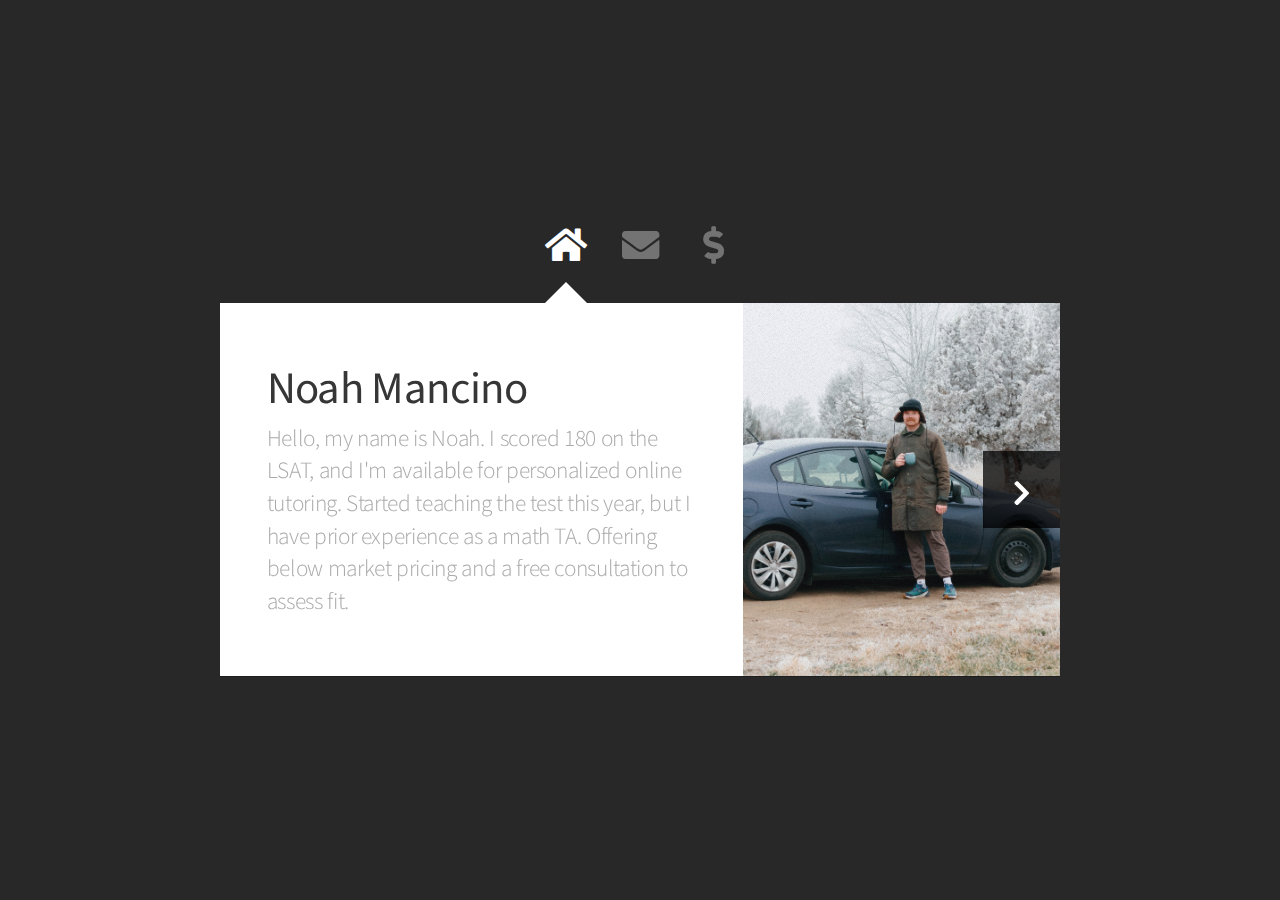
<file: index.html>
<!DOCTYPE HTML>
<html>
	<head>
		<title>Noah's LSAT tutoring</title>
		<meta charset="utf-8" />
		<meta name="viewport" content="width=device-width, initial-scale=1, user-scalable=no" />
		<link rel="stylesheet" href="assets/css/main.css" />
		<noscript><link rel="stylesheet" href="assets/css/noscript.css" /></noscript>
	</head>
	<body class="is-preload">

		<!-- Wrapper-->
			<div id="wrapper">

				<!-- Nav -->
					<nav id="nav">
						<a href="#" class="icon solid fa-home"><span>Home</span></a>
						<a href="#work" class="icon solid fa-envelope"><span>Contact</span></a>
						<a href="#pricing" class="icon solid fa-dollar-sign"><span>Pricing</span></a>
					</nav>

				<!-- Main -->
					<div id="main">

						<!-- Me -->
							<article id="home" class="panel intro">
								<header>
									<h1>Noah Mancino</h1>
									<p>Hello, my name is Noah. I scored 180 on the LSAT, and I'm available for personalized online tutoring. Started teaching the test this year, but I have prior experience as a math TA. Offering below market pricing and a free consultation to assess fit.</p>
								</header>
								<a href="#work" class="jumplink pic">
									<span class="arrow icon solid fa-chevron-right"><span>See my work</span></span>
									<img src="images/me.jpg" alt="" />
								</a>
							</article>

						<!-- Work -->
							<article id="work" class="panel">
								<div style="text-align: center;">
								<header>
									<h2>Contact Me</h2>
								</header>
								</div>
								<p>
									<div style="text-align: center;">noahdanielmancino@gmail.com • 541-279-1498</div>
								</p>
							</article>

						<!-- Contact -->
							<article id="pricing" class="panel">
								<div style="text-align: center;">
								<header>
									<h2>Pricing</h2>
								</header>
								</div>
								Current pricing is <strong> $40 </strong> per hour.  Compare with PowerScore ($175 per hour) ,7sage ($200 per hour), or Blueprint ($225 per hour).
							</article>

					</div>

			</div>

		<!-- Scripts -->
			<script src="assets/js/jquery.min.js"></script>
			<script src="assets/js/browser.min.js"></script>
			<script src="assets/js/breakpoints.min.js"></script>
			<script src="assets/js/util.js"></script>
			<script src="assets/js/main.js"></script>

	</body>
</html>
</file>
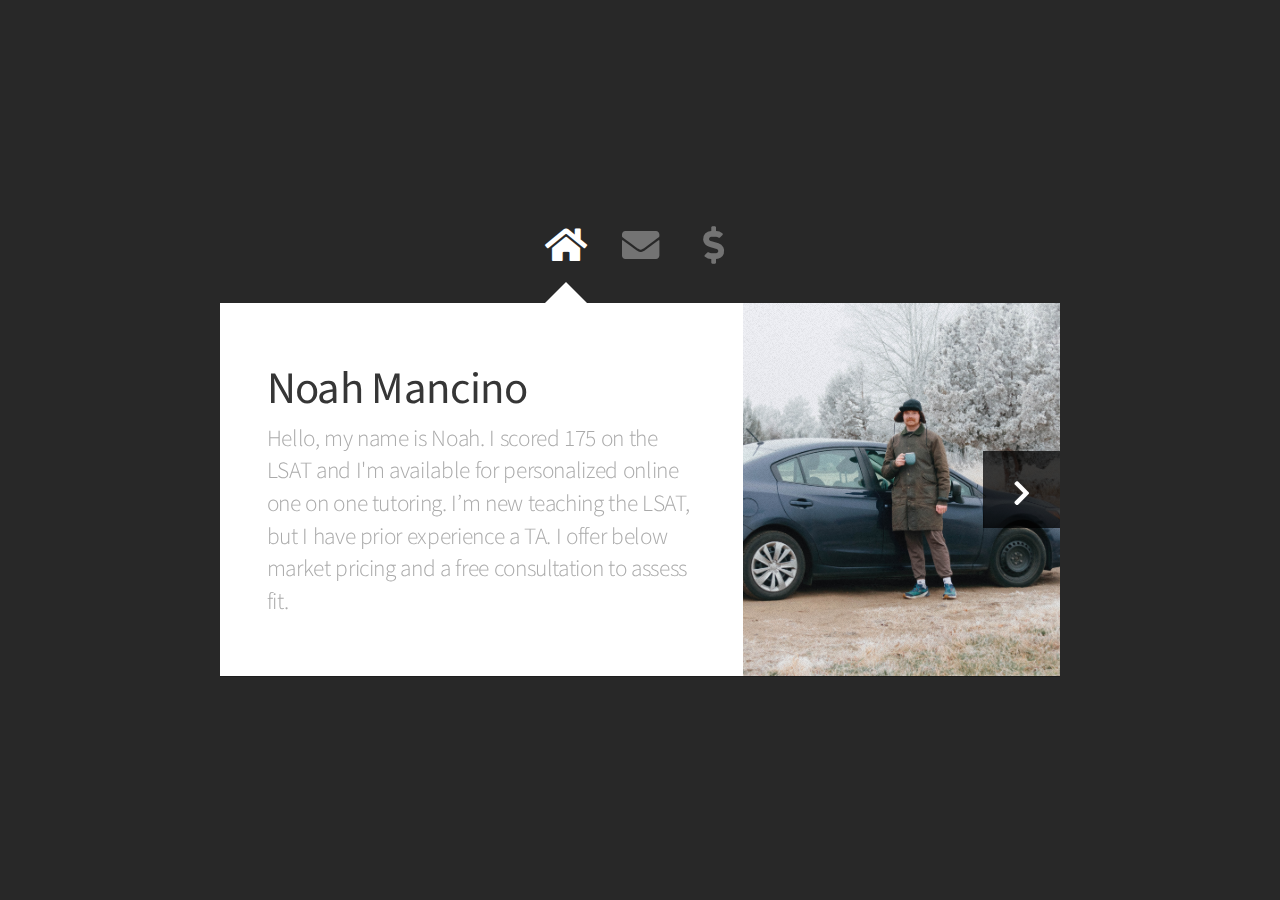
<file: tutor_website/index.html>
<!DOCTYPE HTML>
<html>
	<head>
		<title>noahlsattutor</title>
		<meta charset="utf-8" />
		<meta name="viewport" content="width=device-width, initial-scale=1, user-scalable=no" />
		<link rel="stylesheet" href="assets/css/main.css" />
		<noscript><link rel="stylesheet" href="assets/css/noscript.css" /></noscript>
	</head>
	<body class="is-preload">

		<!-- Wrapper-->
			<div id="wrapper">

				<!-- Nav -->
					<nav id="nav">
						<a href="#" class="icon solid fa-home"><span>Home</span></a>
						<a href="#work" class="icon solid fa-envelope"><span>Contact</span></a>
						<a href="#pricing" class="icon solid fa-dollar-sign"><span>Pricing</span></a>
					</nav>

				<!-- Main -->
					<div id="main">

						<!-- Me -->
							<article id="home" class="panel intro">
								<header>
									<h1>Noah Mancino</h1>
									<p>Hello, my name is Noah. I scored 175 on the LSAT and I'm available for personalized online one on one tutoring. I’m new teaching the LSAT, but I have prior experience a TA. I offer below market pricing and a free consultation to assess fit.</p>
								</header>
								<a href="#work" class="jumplink pic">
									<span class="arrow icon solid fa-chevron-right"><span>See my work</span></span>
									<img src="images/me.jpg" alt="" />
								</a>
							</article>

						<!-- Work -->
							<article id="work" class="panel">
								<div style="text-align: center;">
								<header>
									<h2>Contact Me</h2>
								</header>
								</div>
								<p>
									<div style="text-align: center;">noahdanielmancino@gmail.com • 541-279-1498</div>
								</p>
							</article>

						<!-- Contact -->
							<article id="pricing" class="panel">
								<div style="text-align: center;">
								<header>
									<h2>Pricing</h2>
								</header>
								</div>
								Current pricing is <strong> $35 </strong> per hour.  Compare with PowerScore ($175 per hour) ,7sage ($200 per hour), or Blueprint ($225 per hour).
							</article>

					</div>

			</div>

		<!-- Scripts -->
			<script src="assets/js/jquery.min.js"></script>
			<script src="assets/js/browser.min.js"></script>
			<script src="assets/js/breakpoints.min.js"></script>
			<script src="assets/js/util.js"></script>
			<script src="assets/js/main.js"></script>

	</body>
</html>
</file>
<file: assets/css/noscript.css>
/*
	Astral by HTML5 UP
	html5up.net | @ajlkn
	Free for personal and commercial use under the CCA 3.0 license (html5up.net/license)
*/

/* Wrapper */

	#wrapper {
		opacity: 1 !important;
	}

/* Nav */

	#nav a {
		opacity: 1.0;
	}

		#nav a:before, #nav a:after {
			display: none;
		}

		#nav a span {
			top: 0;
			opacity: 1.0;
		}

			#nav a span:after {
				display: none;
			}

/* Main */

	#main {
		background: none;
		box-shadow: none;
	}

		#main > .panel {
			background: #ffffff;
			margin-bottom: 2em;
		}

			#main > .panel:last-child {
				margin-bottom: 0;
			}
</file>
<file: tutor_website/assets/css/noscript.css>
/*
	Astral by HTML5 UP
	html5up.net | @ajlkn
	Free for personal and commercial use under the CCA 3.0 license (html5up.net/license)
*/

/* Wrapper */

	#wrapper {
		opacity: 1 !important;
	}

/* Nav */

	#nav a {
		opacity: 1.0;
	}

		#nav a:before, #nav a:after {
			display: none;
		}

		#nav a span {
			top: 0;
			opacity: 1.0;
		}

			#nav a span:after {
				display: none;
			}

/* Main */

	#main {
		background: none;
		box-shadow: none;
	}

		#main > .panel {
			background: #ffffff;
			margin-bottom: 2em;
		}

			#main > .panel:last-child {
				margin-bottom: 0;
			}
</file>
<file: assets/css/main.css>
@import url("https://fonts.googleapis.com/css?family=Source+Sans+Pro:300,400,300italic,400italic");
@import url("fontawesome-all.min.css");

/*
	Astral by HTML5 UP
	html5up.net | @ajlkn
	Free for personal and commercial use under the CCA 3.0 license (html5up.net/license)
*/

html, body, div, span, applet, object,
iframe, h1, h2, h3, h4, h5, h6, p, blockquote,
pre, a, abbr, acronym, address, big, cite,
code, del, dfn, em, img, ins, kbd, q, s, samp,
small, strike, strong, sub, sup, tt, var, b,
u, i, center, dl, dt, dd, ol, ul, li, fieldset,
form, label, legend, table, caption, tbody,
tfoot, thead, tr, th, td, article, aside,
canvas, details, embed, figure, figcaption,
footer, header, hgroup, menu, nav, output, ruby,
section, summary, time, mark, audio, video {
	margin: 0;
	padding: 0;
	border: 0;
	font-size: 100%;
	font: inherit;
	vertical-align: baseline;}

article, aside, details, figcaption, figure,
footer, header, hgroup, menu, nav, section {
	display: block;}

body {
	line-height: 1;
}

ol, ul {
	list-style: none;
}

blockquote, q {
	quotes: none;
}

	blockquote:before, blockquote:after, q:before, q:after {
		content: '';
		content: none;
	}

table {
	border-collapse: collapse;
	border-spacing: 0;
}

body {
	-webkit-text-size-adjust: none;
}

mark {
	background-color: transparent;
	color: inherit;
}

input::-moz-focus-inner {
	border: 0;
	padding: 0;
}

input, select, textarea {
	-moz-appearance: none;
	-webkit-appearance: none;
	-ms-appearance: none;
	appearance: none;
}

/* Row */

	.row {
		display: flex;
		flex-wrap: wrap;
		box-sizing: border-box;
		align-items: stretch;
	}

		.row > * {
			box-sizing: border-box;
		}

		.row.gtr-uniform > * > :last-child {
			margin-bottom: 0;
		}

		.row.aln-left {
			justify-content: flex-start;
		}

		.row.aln-center {
			justify-content: center;
		}

		.row.aln-right {
			justify-content: flex-end;
		}

		.row.aln-top {
			align-items: flex-start;
		}

		.row.aln-middle {
			align-items: center;
		}

		.row.aln-bottom {
			align-items: flex-end;
		}

		.row > .imp {
			order: -1;
		}

		.row > .col-1 {
			width: 8.33333%;
		}

		.row > .off-1 {
			margin-left: 8.33333%;
		}

		.row > .col-2 {
			width: 16.66667%;
		}

		.row > .off-2 {
			margin-left: 16.66667%;
		}

		.row > .col-3 {
			width: 25%;
		}

		.row > .off-3 {
			margin-left: 25%;
		}

		.row > .col-4 {
			width: 33.33333%;
		}

		.row > .off-4 {
			margin-left: 33.33333%;
		}

		.row > .col-5 {
			width: 41.66667%;
		}

		.row > .off-5 {
			margin-left: 41.66667%;
		}

		.row > .col-6 {
			width: 50%;
		}

		.row > .off-6 {
			margin-left: 50%;
		}

		.row > .col-7 {
			width: 58.33333%;
		}

		.row > .off-7 {
			margin-left: 58.33333%;
		}

		.row > .col-8 {
			width: 66.66667%;
		}

		.row > .off-8 {
			margin-left: 66.66667%;
		}

		.row > .col-9 {
			width: 75%;
		}

		.row > .off-9 {
			margin-left: 75%;
		}

		.row > .col-10 {
			width: 83.33333%;
		}

		.row > .off-10 {
			margin-left: 83.33333%;
		}

		.row > .col-11 {
			width: 91.66667%;
		}

		.row > .off-11 {
			margin-left: 91.66667%;
		}

		.row > .col-12 {
			width: 100%;
		}

		.row > .off-12 {
			margin-left: 100%;
		}

		.row.gtr-0 {
			margin-top: 0em;
			margin-left: 0em;
		}

			.row.gtr-0 > * {
				padding: 0em 0 0 0em;
			}

			.row.gtr-0.gtr-uniform {
				margin-top: 0em;
			}

				.row.gtr-0.gtr-uniform > * {
					padding-top: 0em;
				}

		.row.gtr-25 {
			margin-top: -0.3125em;
			margin-left: -0.3125em;
		}

			.row.gtr-25 > * {
				padding: 0.3125em 0 0 0.3125em;
			}

			.row.gtr-25.gtr-uniform {
				margin-top: -0.3125em;
			}

				.row.gtr-25.gtr-uniform > * {
					padding-top: 0.3125em;
				}

		.row.gtr-50 {
			margin-top: -0.625em;
			margin-left: -0.625em;
		}

			.row.gtr-50 > * {
				padding: 0.625em 0 0 0.625em;
			}

			.row.gtr-50.gtr-uniform {
				margin-top: -0.625em;
			}

				.row.gtr-50.gtr-uniform > * {
					padding-top: 0.625em;
				}

		.row {
			margin-top: -1.25em;
			margin-left: -1.25em;
		}

			.row > * {
				padding: 1.25em 0 0 1.25em;
			}

			.row.gtr-uniform {
				margin-top: -1.25em;
			}

				.row.gtr-uniform > * {
					padding-top: 1.25em;
				}

		.row.gtr-150 {
			margin-top: -1.875em;
			margin-left: -1.875em;
		}

			.row.gtr-150 > * {
				padding: 1.875em 0 0 1.875em;
			}

			.row.gtr-150.gtr-uniform {
				margin-top: -1.875em;
			}

				.row.gtr-150.gtr-uniform > * {
					padding-top: 1.875em;
				}

		.row.gtr-200 {
			margin-top: -2.5em;
			margin-left: -2.5em;
		}

			.row.gtr-200 > * {
				padding: 2.5em 0 0 2.5em;
			}

			.row.gtr-200.gtr-uniform {
				margin-top: -2.5em;
			}

				.row.gtr-200.gtr-uniform > * {
					padding-top: 2.5em;
				}

		@media screen and (max-width: 1680px) {

			.row {
				display: flex;
				flex-wrap: wrap;
				box-sizing: border-box;
				align-items: stretch;
			}

				.row > * {
					box-sizing: border-box;
				}

				.row.gtr-uniform > * > :last-child {
					margin-bottom: 0;
				}

				.row.aln-left {
					justify-content: flex-start;
				}

				.row.aln-center {
					justify-content: center;
				}

				.row.aln-right {
					justify-content: flex-end;
				}

				.row.aln-top {
					align-items: flex-start;
				}

				.row.aln-middle {
					align-items: center;
				}

				.row.aln-bottom {
					align-items: flex-end;
				}

				.row > .imp-xlarge {
					order: -1;
				}

				.row > .col-1-xlarge {
					width: 8.33333%;
				}

				.row > .off-1-xlarge {
					margin-left: 8.33333%;
				}

				.row > .col-2-xlarge {
					width: 16.66667%;
				}

				.row > .off-2-xlarge {
					margin-left: 16.66667%;
				}

				.row > .col-3-xlarge {
					width: 25%;
				}

				.row > .off-3-xlarge {
					margin-left: 25%;
				}

				.row > .col-4-xlarge {
					width: 33.33333%;
				}

				.row > .off-4-xlarge {
					margin-left: 33.33333%;
				}

				.row > .col-5-xlarge {
					width: 41.66667%;
				}

				.row > .off-5-xlarge {
					margin-left: 41.66667%;
				}

				.row > .col-6-xlarge {
					width: 50%;
				}

				.row > .off-6-xlarge {
					margin-left: 50%;
				}

				.row > .col-7-xlarge {
					width: 58.33333%;
				}

				.row > .off-7-xlarge {
					margin-left: 58.33333%;
				}

				.row > .col-8-xlarge {
					width: 66.66667%;
				}

				.row > .off-8-xlarge {
					margin-left: 66.66667%;
				}

				.row > .col-9-xlarge {
					width: 75%;
				}

				.row > .off-9-xlarge {
					margin-left: 75%;
				}

				.row > .col-10-xlarge {
					width: 83.33333%;
				}

				.row > .off-10-xlarge {
					margin-left: 83.33333%;
				}

				.row > .col-11-xlarge {
					width: 91.66667%;
				}

				.row > .off-11-xlarge {
					margin-left: 91.66667%;
				}

				.row > .col-12-xlarge {
					width: 100%;
				}

				.row > .off-12-xlarge {
					margin-left: 100%;
				}

				.row.gtr-0 {
					margin-top: 0em;
					margin-left: 0em;
				}

					.row.gtr-0 > * {
						padding: 0em 0 0 0em;
					}

					.row.gtr-0.gtr-uniform {
						margin-top: 0em;
					}

						.row.gtr-0.gtr-uniform > * {
							padding-top: 0em;
						}

				.row.gtr-25 {
					margin-top: -0.3125em;
					margin-left: -0.3125em;
				}

					.row.gtr-25 > * {
						padding: 0.3125em 0 0 0.3125em;
					}

					.row.gtr-25.gtr-uniform {
						margin-top: -0.3125em;
					}

						.row.gtr-25.gtr-uniform > * {
							padding-top: 0.3125em;
						}

				.row.gtr-50 {
					margin-top: -0.625em;
					margin-left: -0.625em;
				}

					.row.gtr-50 > * {
						padding: 0.625em 0 0 0.625em;
					}

					.row.gtr-50.gtr-uniform {
						margin-top: -0.625em;
					}

						.row.gtr-50.gtr-uniform > * {
							padding-top: 0.625em;
						}

				.row {
					margin-top: -1.25em;
					margin-left: -1.25em;
				}

					.row > * {
						padding: 1.25em 0 0 1.25em;
					}

					.row.gtr-uniform {
						margin-top: -1.25em;
					}

						.row.gtr-uniform > * {
							padding-top: 1.25em;
						}

				.row.gtr-150 {
					margin-top: -1.875em;
					margin-left: -1.875em;
				}

					.row.gtr-150 > * {
						padding: 1.875em 0 0 1.875em;
					}

					.row.gtr-150.gtr-uniform {
						margin-top: -1.875em;
					}

						.row.gtr-150.gtr-uniform > * {
							padding-top: 1.875em;
						}

				.row.gtr-200 {
					margin-top: -2.5em;
					margin-left: -2.5em;
				}

					.row.gtr-200 > * {
						padding: 2.5em 0 0 2.5em;
					}

					.row.gtr-200.gtr-uniform {
						margin-top: -2.5em;
					}

						.row.gtr-200.gtr-uniform > * {
							padding-top: 2.5em;
						}

		}

		@media screen and (max-width: 1280px) {

			.row {
				display: flex;
				flex-wrap: wrap;
				box-sizing: border-box;
				align-items: stretch;
			}

				.row > * {
					box-sizing: border-box;
				}

				.row.gtr-uniform > * > :last-child {
					margin-bottom: 0;
				}

				.row.aln-left {
					justify-content: flex-start;
				}

				.row.aln-center {
					justify-content: center;
				}

				.row.aln-right {
					justify-content: flex-end;
				}

				.row.aln-top {
					align-items: flex-start;
				}

				.row.aln-middle {
					align-items: center;
				}

				.row.aln-bottom {
					align-items: flex-end;
				}

				.row > .imp-large {
					order: -1;
				}

				.row > .col-1-large {
					width: 8.33333%;
				}

				.row > .off-1-large {
					margin-left: 8.33333%;
				}

				.row > .col-2-large {
					width: 16.66667%;
				}

				.row > .off-2-large {
					margin-left: 16.66667%;
				}

				.row > .col-3-large {
					width: 25%;
				}

				.row > .off-3-large {
					margin-left: 25%;
				}

				.row > .col-4-large {
					width: 33.33333%;
				}

				.row > .off-4-large {
					margin-left: 33.33333%;
				}

				.row > .col-5-large {
					width: 41.66667%;
				}

				.row > .off-5-large {
					margin-left: 41.66667%;
				}

				.row > .col-6-large {
					width: 50%;
				}

				.row > .off-6-large {
					margin-left: 50%;
				}

				.row > .col-7-large {
					width: 58.33333%;
				}

				.row > .off-7-large {
					margin-left: 58.33333%;
				}

				.row > .col-8-large {
					width: 66.66667%;
				}

				.row > .off-8-large {
					margin-left: 66.66667%;
				}

				.row > .col-9-large {
					width: 75%;
				}

				.row > .off-9-large {
					margin-left: 75%;
				}

				.row > .col-10-large {
					width: 83.33333%;
				}

				.row > .off-10-large {
					margin-left: 83.33333%;
				}

				.row > .col-11-large {
					width: 91.66667%;
				}

				.row > .off-11-large {
					margin-left: 91.66667%;
				}

				.row > .col-12-large {
					width: 100%;
				}

				.row > .off-12-large {
					margin-left: 100%;
				}

				.row.gtr-0 {
					margin-top: 0em;
					margin-left: 0em;
				}

					.row.gtr-0 > * {
						padding: 0em 0 0 0em;
					}

					.row.gtr-0.gtr-uniform {
						margin-top: 0em;
					}

						.row.gtr-0.gtr-uniform > * {
							padding-top: 0em;
						}

				.row.gtr-25 {
					margin-top: -0.3125em;
					margin-left: -0.3125em;
				}

					.row.gtr-25 > * {
						padding: 0.3125em 0 0 0.3125em;
					}

					.row.gtr-25.gtr-uniform {
						margin-top: -0.3125em;
					}

						.row.gtr-25.gtr-uniform > * {
							padding-top: 0.3125em;
						}

				.row.gtr-50 {
					margin-top: -0.625em;
					margin-left: -0.625em;
				}

					.row.gtr-50 > * {
						padding: 0.625em 0 0 0.625em;
					}

					.row.gtr-50.gtr-uniform {
						margin-top: -0.625em;
					}

						.row.gtr-50.gtr-uniform > * {
							padding-top: 0.625em;
						}

				.row {
					margin-top: -1.25em;
					margin-left: -1.25em;
				}

					.row > * {
						padding: 1.25em 0 0 1.25em;
					}

					.row.gtr-uniform {
						margin-top: -1.25em;
					}

						.row.gtr-uniform > * {
							padding-top: 1.25em;
						}

				.row.gtr-150 {
					margin-top: -1.875em;
					margin-left: -1.875em;
				}

					.row.gtr-150 > * {
						padding: 1.875em 0 0 1.875em;
					}

					.row.gtr-150.gtr-uniform {
						margin-top: -1.875em;
					}

						.row.gtr-150.gtr-uniform > * {
							padding-top: 1.875em;
						}

				.row.gtr-200 {
					margin-top: -2.5em;
					margin-left: -2.5em;
				}

					.row.gtr-200 > * {
						padding: 2.5em 0 0 2.5em;
					}

					.row.gtr-200.gtr-uniform {
						margin-top: -2.5em;
					}

						.row.gtr-200.gtr-uniform > * {
							padding-top: 2.5em;
						}

		}

		@media screen and (max-width: 980px) {

			.row {
				display: flex;
				flex-wrap: wrap;
				box-sizing: border-box;
				align-items: stretch;
			}

				.row > * {
					box-sizing: border-box;
				}

				.row.gtr-uniform > * > :last-child {
					margin-bottom: 0;
				}

				.row.aln-left {
					justify-content: flex-start;
				}

				.row.aln-center {
					justify-content: center;
				}

				.row.aln-right {
					justify-content: flex-end;
				}

				.row.aln-top {
					align-items: flex-start;
				}

				.row.aln-middle {
					align-items: center;
				}

				.row.aln-bottom {
					align-items: flex-end;
				}

				.row > .imp-medium {
					order: -1;
				}

				.row > .col-1-medium {
					width: 8.33333%;
				}

				.row > .off-1-medium {
					margin-left: 8.33333%;
				}

				.row > .col-2-medium {
					width: 16.66667%;
				}

				.row > .off-2-medium {
					margin-left: 16.66667%;
				}

				.row > .col-3-medium {
					width: 25%;
				}

				.row > .off-3-medium {
					margin-left: 25%;
				}

				.row > .col-4-medium {
					width: 33.33333%;
				}

				.row > .off-4-medium {
					margin-left: 33.33333%;
				}

				.row > .col-5-medium {
					width: 41.66667%;
				}

				.row > .off-5-medium {
					margin-left: 41.66667%;
				}

				.row > .col-6-medium {
					width: 50%;
				}

				.row > .off-6-medium {
					margin-left: 50%;
				}

				.row > .col-7-medium {
					width: 58.33333%;
				}

				.row > .off-7-medium {
					margin-left: 58.33333%;
				}

				.row > .col-8-medium {
					width: 66.66667%;
				}

				.row > .off-8-medium {
					margin-left: 66.66667%;
				}

				.row > .col-9-medium {
					width: 75%;
				}

				.row > .off-9-medium {
					margin-left: 75%;
				}

				.row > .col-10-medium {
					width: 83.33333%;
				}

				.row > .off-10-medium {
					margin-left: 83.33333%;
				}

				.row > .col-11-medium {
					width: 91.66667%;
				}

				.row > .off-11-medium {
					margin-left: 91.66667%;
				}

				.row > .col-12-medium {
					width: 100%;
				}

				.row > .off-12-medium {
					margin-left: 100%;
				}

				.row.gtr-0 {
					margin-top: 0em;
					margin-left: 0em;
				}

					.row.gtr-0 > * {
						padding: 0em 0 0 0em;
					}

					.row.gtr-0.gtr-uniform {
						margin-top: 0em;
					}

						.row.gtr-0.gtr-uniform > * {
							padding-top: 0em;
						}

				.row.gtr-25 {
					margin-top: -0.3125em;
					margin-left: -0.3125em;
				}

					.row.gtr-25 > * {
						padding: 0.3125em 0 0 0.3125em;
					}

					.row.gtr-25.gtr-uniform {
						margin-top: -0.3125em;
					}

						.row.gtr-25.gtr-uniform > * {
							padding-top: 0.3125em;
						}

				.row.gtr-50 {
					margin-top: -0.625em;
					margin-left: -0.625em;
				}

					.row.gtr-50 > * {
						padding: 0.625em 0 0 0.625em;
					}

					.row.gtr-50.gtr-uniform {
						margin-top: -0.625em;
					}

						.row.gtr-50.gtr-uniform > * {
							padding-top: 0.625em;
						}

				.row {
					margin-top: -1.25em;
					margin-left: -1.25em;
				}

					.row > * {
						padding: 1.25em 0 0 1.25em;
					}

					.row.gtr-uniform {
						margin-top: -1.25em;
					}

						.row.gtr-uniform > * {
							padding-top: 1.25em;
						}

				.row.gtr-150 {
					margin-top: -1.875em;
					margin-left: -1.875em;
				}

					.row.gtr-150 > * {
						padding: 1.875em 0 0 1.875em;
					}

					.row.gtr-150.gtr-uniform {
						margin-top: -1.875em;
					}

						.row.gtr-150.gtr-uniform > * {
							padding-top: 1.875em;
						}

				.row.gtr-200 {
					margin-top: -2.5em;
					margin-left: -2.5em;
				}

					.row.gtr-200 > * {
						padding: 2.5em 0 0 2.5em;
					}

					.row.gtr-200.gtr-uniform {
						margin-top: -2.5em;
					}

						.row.gtr-200.gtr-uniform > * {
							padding-top: 2.5em;
						}

		}

		@media screen and (max-width: 736px) {

			.row {
				display: flex;
				flex-wrap: wrap;
				box-sizing: border-box;
				align-items: stretch;
			}

				.row > * {
					box-sizing: border-box;
				}

				.row.gtr-uniform > * > :last-child {
					margin-bottom: 0;
				}

				.row.aln-left {
					justify-content: flex-start;
				}

				.row.aln-center {
					justify-content: center;
				}

				.row.aln-right {
					justify-content: flex-end;
				}

				.row.aln-top {
					align-items: flex-start;
				}

				.row.aln-middle {
					align-items: center;
				}

				.row.aln-bottom {
					align-items: flex-end;
				}

				.row > .imp-small {
					order: -1;
				}

				.row > .col-1-small {
					width: 8.33333%;
				}

				.row > .off-1-small {
					margin-left: 8.33333%;
				}

				.row > .col-2-small {
					width: 16.66667%;
				}

				.row > .off-2-small {
					margin-left: 16.66667%;
				}

				.row > .col-3-small {
					width: 25%;
				}

				.row > .off-3-small {
					margin-left: 25%;
				}

				.row > .col-4-small {
					width: 33.33333%;
				}

				.row > .off-4-small {
					margin-left: 33.33333%;
				}

				.row > .col-5-small {
					width: 41.66667%;
				}

				.row > .off-5-small {
					margin-left: 41.66667%;
				}

				.row > .col-6-small {
					width: 50%;
				}

				.row > .off-6-small {
					margin-left: 50%;
				}

				.row > .col-7-small {
					width: 58.33333%;
				}

				.row > .off-7-small {
					margin-left: 58.33333%;
				}

				.row > .col-8-small {
					width: 66.66667%;
				}

				.row > .off-8-small {
					margin-left: 66.66667%;
				}

				.row > .col-9-small {
					width: 75%;
				}

				.row > .off-9-small {
					margin-left: 75%;
				}

				.row > .col-10-small {
					width: 83.33333%;
				}

				.row > .off-10-small {
					margin-left: 83.33333%;
				}

				.row > .col-11-small {
					width: 91.66667%;
				}

				.row > .off-11-small {
					margin-left: 91.66667%;
				}

				.row > .col-12-small {
					width: 100%;
				}

				.row > .off-12-small {
					margin-left: 100%;
				}

				.row.gtr-0 {
					margin-top: 0em;
					margin-left: 0em;
				}

					.row.gtr-0 > * {
						padding: 0em 0 0 0em;
					}

					.row.gtr-0.gtr-uniform {
						margin-top: 0em;
					}

						.row.gtr-0.gtr-uniform > * {
							padding-top: 0em;
						}

				.row.gtr-25 {
					margin-top: -0.3125em;
					margin-left: -0.3125em;
				}

					.row.gtr-25 > * {
						padding: 0.3125em 0 0 0.3125em;
					}

					.row.gtr-25.gtr-uniform {
						margin-top: -0.3125em;
					}

						.row.gtr-25.gtr-uniform > * {
							padding-top: 0.3125em;
						}

				.row.gtr-50 {
					margin-top: -0.625em;
					margin-left: -0.625em;
				}

					.row.gtr-50 > * {
						padding: 0.625em 0 0 0.625em;
					}

					.row.gtr-50.gtr-uniform {
						margin-top: -0.625em;
					}

						.row.gtr-50.gtr-uniform > * {
							padding-top: 0.625em;
						}

				.row {
					margin-top: -1.25em;
					margin-left: -1.25em;
				}

					.row > * {
						padding: 1.25em 0 0 1.25em;
					}

					.row.gtr-uniform {
						margin-top: -1.25em;
					}

						.row.gtr-uniform > * {
							padding-top: 1.25em;
						}

				.row.gtr-150 {
					margin-top: -1.875em;
					margin-left: -1.875em;
				}

					.row.gtr-150 > * {
						padding: 1.875em 0 0 1.875em;
					}

					.row.gtr-150.gtr-uniform {
						margin-top: -1.875em;
					}

						.row.gtr-150.gtr-uniform > * {
							padding-top: 1.875em;
						}

				.row.gtr-200 {
					margin-top: -2.5em;
					margin-left: -2.5em;
				}

					.row.gtr-200 > * {
						padding: 2.5em 0 0 2.5em;
					}

					.row.gtr-200.gtr-uniform {
						margin-top: -2.5em;
					}

						.row.gtr-200.gtr-uniform > * {
							padding-top: 2.5em;
						}

		}

/* Basic */

	html {
		box-sizing: border-box;
	}

	*, *:before, *:after {
		box-sizing: inherit;
	}

	body {
		/*background-image: url("images/overlay.png"), url("images/bg.jpg");*/
		/*background-repeat: repeat, no-repeat;*/
		/*background-size: auto, 100% 100%;*/
		/*background-attachment: fixed;*/
		background-color: #282828;
		overflow-y: scroll;
	}

		body.is-preload *, body.is-preload *:before, body.is-preload *:after {
			-moz-animation: none !important;
			-webkit-animation: none !important;
			-ms-animation: none !important;
			animation: none !important;
			-moz-transition: none !important;
			-webkit-transition: none !important;
			-ms-transition: none !important;
			transition: none !important;
		}

	body, input, textarea, select {
		font-family: 'Source Sans Pro', sans-serif;
		font-weight: 300;
		color: #777777;
		font-size: 20pt;
		line-height: 1.75em;
	}

		@media screen and (max-width: 1680px) {

			body, input, textarea, select {
				font-size: 15pt;
			}

		}

		@media screen and (max-width: 1280px) {

			body, input, textarea, select {
				font-size: 14pt;
			}

		}

		@media screen and (max-width: 736px) {

			body, input, textarea, select {
				font-size: 12pt;
			}

		}

		@media screen and (max-width: 360px) {

			body, input, textarea, select {
				font-size: 11pt;
			}

		}

	strong, b, h1, h2, h3, h4, h5, h6 {
		font-weight: 400;
		color: #363636;
	}

	h1 {
		font-size: 2.4em;
		letter-spacing: -0.015em;
	}

	h2 {
		font-size: 1.8em;
		letter-spacing: -0.015em;
	}

	h3, h4, h5, h6 {
		font-size: 1.25em;
		letter-spacing: -0.015em;
	}

	@media screen and (max-width: 736px) {

		h1 {
			font-size: 1.75em;
		}

		h2 {
			font-size: 1.375em;
		}

		h3, h4, h5, h6 {
			font-size: 1em;
		}

	}

	blockquote {
		border-left: solid 0.5em #ddd;
		padding: 1em 0 1em 2em;
		font-style: italic;
	}

	em, i {
		font-style: italic;
	}

	hr {
		border: 0;
		border-top: solid 1px #ddd;
		padding: 1.5em 0 0 0;
		margin: 1.75em 0 0 0;
	}

	sub {
		position: relative;
		top: 0.5em;
		font-size: 0.8em;
	}

	sup {
		position: relative;
		top: -0.5em;
		font-size: 0.8em;
	}

	br.clear {
		clear: both;
	}

	p, ul, ol, dl, table, blockquote, form {
		margin-bottom: 2em;
	}

/* Table */

	table {
		width: 100%;
	}

		table.default tbody tr {
			border-bottom: solid 1px #f4f4f4;
		}

		table.default td {
			padding: 0.5em 1em 0.5em 1em;
		}

		table.default th {
			text-align: left;
			font-weight: 400;
			padding: 0.5em 1em 0.5em 1em;
		}

		table.default thead {
			border-bottom: solid 2px #f4f4f4;
		}

/* Form */

	form label {
		display: block;
		font-weight: 400;
		color: #363636;
		margin: 0 0 1em 0;
	}

	form input[type="text"],
	form input[type="email"],
	form input[type="password"],
	form select,
	form textarea {
		-webkit-appearance: none;
		border: 0;
		background: #f4f4f4;
		padding: 0.75em;
		width: 100%;
		-moz-transition: background-color .25s ease-in-out;
		-webkit-transition: background-color .25s ease-in-out;
		-ms-transition: background-color .25s ease-in-out;
		transition: background-color .25s ease-in-out;
	}

		form input[type="text"]:focus,
		form input[type="email"]:focus,
		form input[type="password"]:focus,
		form select:focus,
		form textarea:focus {
			background: #f8f8f8;
		}

	form input[type="text"],
	form input[type="email"],
	form input[type="password"],
	form select {
		line-height: 1.35em;
	}

	form ::-webkit-input-placeholder {
		color: #999;
	}

	form :-moz-placeholder {
		color: #999;
	}

	form ::-moz-placeholder {
		color: #999;
	}

	form :-ms-input-placeholder {
		color: #999;
	}

/* Section/Article */

	section, article {
		margin-bottom: 3em;
	}

		section > :last-child, section:last-child, article > :last-child, article:last-child {
			margin-bottom: 0;
		}

	header {
		margin: 0 0 1.5em 0;
	}

		header > p {
			margin: 0.5em 0 0 0;
			color: #aaa;
		}

		@media screen and (max-width: 736px) {

			header {
				margin: 0 0 1em 0;
			}

		}

/* Image */

	.image {
		display: inline-block;
	}

		.image img {
			display: block;
			width: 100%;
		}

		.image.fit {
			display: block;
			width: 100%;
		}

		.image.featured {
			display: block;
			width: 100%;
			margin: 0 0 2em 0;
		}

		.image.left {
			float: left;
			margin: 0 2em 2em 0;
		}

		.image.centered {
			display: block;
			margin: 0 0 2em 0;
		}

			.image.centered img {
				margin: 0 auto;
				width: auto;
			}

/* Button */

	input[type="button"],
	input[type="submit"],
	input[type="reset"],
	button,
	.button {
		-moz-transition: background-color .25s ease-in-out;
		-webkit-transition: background-color .25s ease-in-out;
		-ms-transition: background-color .25s ease-in-out;
		transition: background-color .25s ease-in-out;
		-webkit-appearance: none;
		display: inline-block;
		background-color: #222222;
		color: #ffffff;
		border: 0;
		cursor: pointer;
		outline: 0;
		padding: 0.7em 1.5em 0.7em 1.5em;
	}

		input[type="button"]:hover,
		input[type="submit"]:hover,
		input[type="reset"]:hover,
		button:hover,
		.button:hover {
			background-color: #333333;
		}

		input[type="button"]:active,
		input[type="submit"]:active,
		input[type="reset"]:active,
		button:active,
		.button:active {
			background-color: #444444;
		}

		input[type="button"].alt,
		input[type="submit"].alt,
		input[type="reset"].alt,
		button.alt,
		.button.alt {
			background-color: #777777;
		}

			input[type="button"].alt:hover,
			input[type="submit"].alt:hover,
			input[type="reset"].alt:hover,
			button.alt:hover,
			.button.alt:hover {
				background-color: #888888;
			}

			input[type="button"].alt:active,
			input[type="submit"].alt:active,
			input[type="reset"].alt:active,
			button.alt:active,
			.button.alt:active {
				background-color: #999999;
			}

		input[type="button"].small,
		input[type="submit"].small,
		input[type="reset"].small,
		button.small,
		.button.small {
			font-size: 0.75em;
		}

		input[type="button"].large,
		input[type="submit"].large,
		input[type="reset"].large,
		button.large,
		.button.large {
			font-size: 1.25em;
			padding: 0.5em 1.25em 0.5em 1.25em;
		}

		input[type="button"].xlarge,
		input[type="submit"].xlarge,
		input[type="reset"].xlarge,
		button.xlarge,
		.button.xlarge {
			font-size: 1.5em;
			padding: 0.5em 1.25em 0.5em 1.25em;
		}

		@media screen and (max-width: 736px) {

			input[type="button"],
			input[type="submit"],
			input[type="reset"],
			button,
			.button {
				width: 100%;
			}

		}

/* List */

	ul {
		list-style: disc;
		padding-left: 1em;
	}

		ul li {
			padding-left: 0.5em;
		}

	ol {
		list-style: decimal;
		padding-left: 1.25em;
	}

		ol li {
			padding-left: 0.25em;
		}

/* Actions */

	ul.actions {
		list-style: none;
		padding-left: 0;
	}

		ul.actions li {
			display: inline-block;
			padding-left: 0;
			margin: 0 0 0 0.5em;
		}

			ul.actions li:first-child {
				margin-left: 0;
			}

		@media screen and (max-width: 736px) {

			ul.actions li {
				display: block;
				margin: 0.75em 0 0 0;
			}

				ul.actions li:first-child {
					margin-top: 0;
				}

		}

/* Icons */

	.icon {
		text-decoration: none;
		position: relative;
		text-decoration: none;
	}

		.icon:before {
			-moz-osx-font-smoothing: grayscale;
			-webkit-font-smoothing: antialiased;
			display: inline-block;
			font-style: normal;
			font-variant: normal;
			text-rendering: auto;
			line-height: 1;
			text-transform: none !important;
			font-family: 'Font Awesome 5 Free';
			font-weight: 400;
		}

		.icon.solid:before {
			font-weight: 900;
		}

		.icon.brands:before {
			font-family: 'Font Awesome 5 Brands';
		}

		.icon:before {
			line-height: inherit;
		}

		.icon > .label {
			display: none;
		}

/* Nav */

	#nav {
		text-align: center;
		height: 4.25em;
		cursor: default;
	}

		#nav a {
			position: relative;
			display: inline-block;
			color: #ffffff;
			width: 1em;
			height: 1em;
			line-height: 0.9em;
			font-size: 2.5em;
			margin: 0 0.25em 0 0.25em;
			opacity: 0.35;
			outline: 0;
			-moz-transition: opacity .25s ease-in-out;
			-webkit-transition: opacity .25s ease-in-out;
			-ms-transition: opacity .25s ease-in-out;
			transition: opacity .25s ease-in-out;
		}

			#nav a.icon:before {
				padding-right: 0;
			}

			#nav a:before {
				font-size: 0.8em;
			}

			#nav a:after {
				content: '';
				display: block;
				position: absolute;
				left: 50%;
				bottom: -0.75em;
				margin-left: -0.5em;
				border-bottom: solid 0em #ffffff;
				border-left: solid 0.5em transparent;
				border-right: solid 0.5em transparent;
				-moz-transition: border-bottom-width .25s ease-in-out;
				-webkit-transition: border-bottom-width .25s ease-in-out;
				-ms-transition: border-bottom-width .25s ease-in-out;
				transition: border-bottom-width .25s ease-in-out;
			}

			#nav a span {
				display: block;
				position: absolute;
				background: #222222;
				color: #ffffff;
				top: -2.75em;
				font-size: 0.3em;
				height: 2.25em;
				line-height: 2.25em;
				left: 50%;
				opacity: 0;
				-moz-transition: opacity .25s ease-in-out;
				-webkit-transition: opacity .25s ease-in-out;
				-ms-transition: opacity .25s ease-in-out;
				transition: opacity .25s ease-in-out;
				width: 5.5em;
				margin-left: -2.75em;
			}

				#nav a span:after {
					content: '';
					display: block;
					position: absolute;
					bottom: -0.4em;
					left: 50%;
					margin-left: -0.6em;
					border-top: solid 0.6em #222222;
					border-left: solid 0.6em transparent;
					border-right: solid 0.6em transparent;
				}

			#nav a:hover {
				opacity: 1.0;
			}

				#nav a:hover span {
					opacity: 1.0;
				}

			#nav a.active {
				opacity: 1.0;
			}

				#nav a.active:after {
					border-bottom-width: 0.5em;
				}

		@media screen and (max-width: 980px) {

			#nav a span {
				display: none;
			}

		}

/* Wrapper */

	#wrapper {
		width: 45em;
		margin: 0 auto;
		min-height: 100vh;
		max-width: 100%;
		padding: 4em 0;
		display: -moz-flex;
		display: -webkit-flex;
		display: -ms-flex;
		display: flex;
		-moz-flex-direction: column;
		-webkit-flex-direction: column;
		-ms-flex-direction: column;
		flex-direction: column;
		-moz-align-items: center;
		-webkit-align-items: center;
		-ms-align-items: center;
		align-items: center;
		-moz-justify-content: center;
		-webkit-justify-content: center;
		-ms-justify-content: center;
		justify-content: center;
		-moz-transition: opacity 1s ease-in-out;
		-webkit-transition: opacity 1s ease-in-out;
		-ms-transition: opacity 1s ease-in-out;
		transition: opacity 1s ease-in-out;
	}

		body.is-preload #wrapper {
			opacity: 0;
		}

		@media screen and (max-width: 1280px) {

			#wrapper {
				padding: 3em 0;
				max-width: calc(100% - 6em);
			}

		}

		@media screen and (max-width: 980px) {

			#wrapper {
				padding: 1.5em 0;
				max-width: calc(100% - 8em);
			}

		}

		@media screen and (max-width: 736px) {

			#wrapper {
				padding: 1em 0;
				max-width: calc(100% - 2em);
			}

		}

		@media screen and (max-width: 360px) {

			#wrapper {
				padding: 1em 0;
				max-width: 100%;
			}

		}

/* Main */

	#main {
		position: relative;
		overflow: hidden;
		width: 100%;
		background: #ffffff;
		box-shadow: 0px 1px 0px 0px rgba(0, 0, 0, 0.25);
		-moz-transition: min-height 0.5s ease-in-out, max-height 0.5s ease-in-out;
		-webkit-transition: min-height 0.5s ease-in-out, max-height 0.5s ease-in-out;
		-ms-transition: min-height 0.5s ease-in-out, max-height 0.5s ease-in-out;
		transition: min-height 0.5s ease-in-out, max-height 0.5s ease-in-out;
	}

		#main > .panel {
			-moz-transition: opacity 0.25s ease-in-out;
			-webkit-transition: opacity 0.25s ease-in-out;
			-ms-transition: opacity 0.25s ease-in-out;
			transition: opacity 0.25s ease-in-out;
			margin-bottom: 0;
			position: relative;
			padding: 3.5em 2.5em 2.5em 2.5em;
			width: 100%;
		}

			#main > .panel.inactive {
				opacity: 0;
			}

			@media screen and (max-width: 736px) {

				#main > .panel {
					padding: 2em 1.5em 1.5em 1.5em;
				}

			}

			#main > .panel.intro {
				padding: 0;
				height: 20em;
				display: -moz-flex;
				display: -webkit-flex;
				display: -ms-flex;
				display: flex;
				-moz-flex-direction: row;
				-webkit-flex-direction: row;
				-ms-flex-direction: row;
				flex-direction: row;
				-moz-align-items: center;
				-webkit-align-items: center;
				-ms-align-items: center;
				align-items: center;
			}

				#main > .panel.intro .pic {
					text-decoration: none;
					position: relative;
					-moz-flex-grow: 0;
					-webkit-flex-grow: 0;
					-ms-flex-grow: 0;
					flex-grow: 0;
					-moz-flex-shrink: 0;
					-webkit-flex-shrink: 0;
					-ms-flex-shrink: 0;
					flex-shrink: 0;
					width: 17em;
					height: 100%;
				}

					#main > .panel.intro .pic:before {
						content: '';
						position: absolute;
						top: 0;
						left: 0;
						background: url("images/overlay.png");
						width: 100%;
						height: 100%;
						z-index: 1;
					}

					#main > .panel.intro .pic img {
						position: relative;
						display: block;
						position: absolute;
						top: 0;
						left: 0;
						width: 100%;
						height: 100%;
						-moz-object-fit: cover;
						-webkit-object-fit: cover;
						-ms-object-fit: cover;
						object-fit: cover;
						-moz-object-position: center;
						-webkit-object-position: center;
						-ms-object-position: center;
						object-position: center;
					}

					#main > .panel.intro .pic .arrow {
						display: block;
						position: absolute;
						right: 0;
						top: 50%;
						margin-top: -1.375em;
						width: 2.75em;
						height: 2.75em;
						background: #000;
						background: rgba(0, 0, 0, 0.75);
						color: #ffffff;
						text-align: center;
						line-height: 2.75em;
						font-size: 1.5em;
						z-index: 1;
						-moz-transition: width .15s ease-in-out, padding-right .15s ease-in-out;
						-webkit-transition: width .15s ease-in-out, padding-right .15s ease-in-out;
						-ms-transition: width .15s ease-in-out, padding-right .15s ease-in-out;
						transition: width .15s ease-in-out, padding-right .15s ease-in-out;
					}

						#main > .panel.intro .pic .arrow:before {
							position: relative;
							padding-right: 0;
							top: 0.125em;
						}

						#main > .panel.intro .pic .arrow span {
							display: block;
							text-indent: -9999px;
						}

					#main > .panel.intro .pic:hover .arrow {
						width: 3em;
						padding-right: 0.25em;
					}

				#main > .panel.intro header {
					-moz-flex-grow: 1;
					-webkit-flex-grow: 1;
					-ms-flex-grow: 1;
					flex-grow: 1;
					-moz-flex-shrink: 1;
					-webkit-flex-shrink: 1;
					-ms-flex-shrink: 1;
					flex-shrink: 1;
					padding: 3.5em 2.5em;
					margin-bottom: 0;
					width: 100%;
				}

					#main > .panel.intro header h1 {
						line-height: 1.25em;
						margin-bottom: 0;
					}

					#main > .panel.intro header p {
						letter-spacing: -0.015em;
						font-size: 1.25em;
						margin: 0.25em 0 0 0;
					}

				@media screen and (max-width: 980px) {

					#main > .panel.intro {
						-moz-flex-direction: column;
						-webkit-flex-direction: column;
						-ms-flex-direction: column;
						flex-direction: column;
						height: auto;
					}

						#main > .panel.intro .pic {
							height: 25em;
							width: 100%;
						}

						#main > .panel.intro header {
							padding: 4em;
							text-align: center;
						}

				}

				@media screen and (max-width: 736px) {

					#main > .panel.intro .pic {
						height: 20em;
					}

					#main > .panel.intro header {
						padding: 2.75em 2em 2.5em 2em;
					}

						#main > .panel.intro header p {
							font-size: 1em;
							margin: 0.25em 0 0 0;
						}

				}

/* Footer */

	#footer {
		color: rgba(255, 255, 255, 0.45);
		text-align: center;
		padding: 2em 0 0 0;
		font-size: 0.75em;
	}

		#footer a {
			color: #ddd;
			color: rgba(255, 255, 255, 0.65);
			-moz-transition: color .25s ease-in-out;
			-webkit-transition: color .25s ease-in-out;
			-ms-transition: color .25s ease-in-out;
			transition: color .25s ease-in-out;
		}

			#footer a:hover {
				color: white;
			}

		#footer .copyright {
			list-style: none;
			padding-left: 0;
		}

			#footer .copyright li {
				display: inline-block;
				padding-left: 1em;
				margin-left: 1em;
				border-left: solid 1px rgba(255, 255, 255, 0.25);
				line-height: 1;
			}

				#footer .copyright li:first-child {
					padding-left: 0;
					margin-left: 0;
					border-left: 0;
				}

		@media screen and (max-width: 736px) {

			#footer .copyright li {
				padding-left: 0.5em;
				margin-left: 0.5em;
			}

		}
</file>
<file: tutor_website/assets/css/main.css>
@import url("https://fonts.googleapis.com/css?family=Source+Sans+Pro:300,400,300italic,400italic");
@import url("fontawesome-all.min.css");

/*
	Astral by HTML5 UP
	html5up.net | @ajlkn
	Free for personal and commercial use under the CCA 3.0 license (html5up.net/license)
*/

html, body, div, span, applet, object,
iframe, h1, h2, h3, h4, h5, h6, p, blockquote,
pre, a, abbr, acronym, address, big, cite,
code, del, dfn, em, img, ins, kbd, q, s, samp,
small, strike, strong, sub, sup, tt, var, b,
u, i, center, dl, dt, dd, ol, ul, li, fieldset,
form, label, legend, table, caption, tbody,
tfoot, thead, tr, th, td, article, aside,
canvas, details, embed, figure, figcaption,
footer, header, hgroup, menu, nav, output, ruby,
section, summary, time, mark, audio, video {
	margin: 0;
	padding: 0;
	border: 0;
	font-size: 100%;
	font: inherit;
	vertical-align: baseline;}

article, aside, details, figcaption, figure,
footer, header, hgroup, menu, nav, section {
	display: block;}

body {
	line-height: 1;
}

ol, ul {
	list-style: none;
}

blockquote, q {
	quotes: none;
}

	blockquote:before, blockquote:after, q:before, q:after {
		content: '';
		content: none;
	}

table {
	border-collapse: collapse;
	border-spacing: 0;
}

body {
	-webkit-text-size-adjust: none;
}

mark {
	background-color: transparent;
	color: inherit;
}

input::-moz-focus-inner {
	border: 0;
	padding: 0;
}

input, select, textarea {
	-moz-appearance: none;
	-webkit-appearance: none;
	-ms-appearance: none;
	appearance: none;
}

/* Row */

	.row {
		display: flex;
		flex-wrap: wrap;
		box-sizing: border-box;
		align-items: stretch;
	}

		.row > * {
			box-sizing: border-box;
		}

		.row.gtr-uniform > * > :last-child {
			margin-bottom: 0;
		}

		.row.aln-left {
			justify-content: flex-start;
		}

		.row.aln-center {
			justify-content: center;
		}

		.row.aln-right {
			justify-content: flex-end;
		}

		.row.aln-top {
			align-items: flex-start;
		}

		.row.aln-middle {
			align-items: center;
		}

		.row.aln-bottom {
			align-items: flex-end;
		}

		.row > .imp {
			order: -1;
		}

		.row > .col-1 {
			width: 8.33333%;
		}

		.row > .off-1 {
			margin-left: 8.33333%;
		}

		.row > .col-2 {
			width: 16.66667%;
		}

		.row > .off-2 {
			margin-left: 16.66667%;
		}

		.row > .col-3 {
			width: 25%;
		}

		.row > .off-3 {
			margin-left: 25%;
		}

		.row > .col-4 {
			width: 33.33333%;
		}

		.row > .off-4 {
			margin-left: 33.33333%;
		}

		.row > .col-5 {
			width: 41.66667%;
		}

		.row > .off-5 {
			margin-left: 41.66667%;
		}

		.row > .col-6 {
			width: 50%;
		}

		.row > .off-6 {
			margin-left: 50%;
		}

		.row > .col-7 {
			width: 58.33333%;
		}

		.row > .off-7 {
			margin-left: 58.33333%;
		}

		.row > .col-8 {
			width: 66.66667%;
		}

		.row > .off-8 {
			margin-left: 66.66667%;
		}

		.row > .col-9 {
			width: 75%;
		}

		.row > .off-9 {
			margin-left: 75%;
		}

		.row > .col-10 {
			width: 83.33333%;
		}

		.row > .off-10 {
			margin-left: 83.33333%;
		}

		.row > .col-11 {
			width: 91.66667%;
		}

		.row > .off-11 {
			margin-left: 91.66667%;
		}

		.row > .col-12 {
			width: 100%;
		}

		.row > .off-12 {
			margin-left: 100%;
		}

		.row.gtr-0 {
			margin-top: 0em;
			margin-left: 0em;
		}

			.row.gtr-0 > * {
				padding: 0em 0 0 0em;
			}

			.row.gtr-0.gtr-uniform {
				margin-top: 0em;
			}

				.row.gtr-0.gtr-uniform > * {
					padding-top: 0em;
				}

		.row.gtr-25 {
			margin-top: -0.3125em;
			margin-left: -0.3125em;
		}

			.row.gtr-25 > * {
				padding: 0.3125em 0 0 0.3125em;
			}

			.row.gtr-25.gtr-uniform {
				margin-top: -0.3125em;
			}

				.row.gtr-25.gtr-uniform > * {
					padding-top: 0.3125em;
				}

		.row.gtr-50 {
			margin-top: -0.625em;
			margin-left: -0.625em;
		}

			.row.gtr-50 > * {
				padding: 0.625em 0 0 0.625em;
			}

			.row.gtr-50.gtr-uniform {
				margin-top: -0.625em;
			}

				.row.gtr-50.gtr-uniform > * {
					padding-top: 0.625em;
				}

		.row {
			margin-top: -1.25em;
			margin-left: -1.25em;
		}

			.row > * {
				padding: 1.25em 0 0 1.25em;
			}

			.row.gtr-uniform {
				margin-top: -1.25em;
			}

				.row.gtr-uniform > * {
					padding-top: 1.25em;
				}

		.row.gtr-150 {
			margin-top: -1.875em;
			margin-left: -1.875em;
		}

			.row.gtr-150 > * {
				padding: 1.875em 0 0 1.875em;
			}

			.row.gtr-150.gtr-uniform {
				margin-top: -1.875em;
			}

				.row.gtr-150.gtr-uniform > * {
					padding-top: 1.875em;
				}

		.row.gtr-200 {
			margin-top: -2.5em;
			margin-left: -2.5em;
		}

			.row.gtr-200 > * {
				padding: 2.5em 0 0 2.5em;
			}

			.row.gtr-200.gtr-uniform {
				margin-top: -2.5em;
			}

				.row.gtr-200.gtr-uniform > * {
					padding-top: 2.5em;
				}

		@media screen and (max-width: 1680px) {

			.row {
				display: flex;
				flex-wrap: wrap;
				box-sizing: border-box;
				align-items: stretch;
			}

				.row > * {
					box-sizing: border-box;
				}

				.row.gtr-uniform > * > :last-child {
					margin-bottom: 0;
				}

				.row.aln-left {
					justify-content: flex-start;
				}

				.row.aln-center {
					justify-content: center;
				}

				.row.aln-right {
					justify-content: flex-end;
				}

				.row.aln-top {
					align-items: flex-start;
				}

				.row.aln-middle {
					align-items: center;
				}

				.row.aln-bottom {
					align-items: flex-end;
				}

				.row > .imp-xlarge {
					order: -1;
				}

				.row > .col-1-xlarge {
					width: 8.33333%;
				}

				.row > .off-1-xlarge {
					margin-left: 8.33333%;
				}

				.row > .col-2-xlarge {
					width: 16.66667%;
				}

				.row > .off-2-xlarge {
					margin-left: 16.66667%;
				}

				.row > .col-3-xlarge {
					width: 25%;
				}

				.row > .off-3-xlarge {
					margin-left: 25%;
				}

				.row > .col-4-xlarge {
					width: 33.33333%;
				}

				.row > .off-4-xlarge {
					margin-left: 33.33333%;
				}

				.row > .col-5-xlarge {
					width: 41.66667%;
				}

				.row > .off-5-xlarge {
					margin-left: 41.66667%;
				}

				.row > .col-6-xlarge {
					width: 50%;
				}

				.row > .off-6-xlarge {
					margin-left: 50%;
				}

				.row > .col-7-xlarge {
					width: 58.33333%;
				}

				.row > .off-7-xlarge {
					margin-left: 58.33333%;
				}

				.row > .col-8-xlarge {
					width: 66.66667%;
				}

				.row > .off-8-xlarge {
					margin-left: 66.66667%;
				}

				.row > .col-9-xlarge {
					width: 75%;
				}

				.row > .off-9-xlarge {
					margin-left: 75%;
				}

				.row > .col-10-xlarge {
					width: 83.33333%;
				}

				.row > .off-10-xlarge {
					margin-left: 83.33333%;
				}

				.row > .col-11-xlarge {
					width: 91.66667%;
				}

				.row > .off-11-xlarge {
					margin-left: 91.66667%;
				}

				.row > .col-12-xlarge {
					width: 100%;
				}

				.row > .off-12-xlarge {
					margin-left: 100%;
				}

				.row.gtr-0 {
					margin-top: 0em;
					margin-left: 0em;
				}

					.row.gtr-0 > * {
						padding: 0em 0 0 0em;
					}

					.row.gtr-0.gtr-uniform {
						margin-top: 0em;
					}

						.row.gtr-0.gtr-uniform > * {
							padding-top: 0em;
						}

				.row.gtr-25 {
					margin-top: -0.3125em;
					margin-left: -0.3125em;
				}

					.row.gtr-25 > * {
						padding: 0.3125em 0 0 0.3125em;
					}

					.row.gtr-25.gtr-uniform {
						margin-top: -0.3125em;
					}

						.row.gtr-25.gtr-uniform > * {
							padding-top: 0.3125em;
						}

				.row.gtr-50 {
					margin-top: -0.625em;
					margin-left: -0.625em;
				}

					.row.gtr-50 > * {
						padding: 0.625em 0 0 0.625em;
					}

					.row.gtr-50.gtr-uniform {
						margin-top: -0.625em;
					}

						.row.gtr-50.gtr-uniform > * {
							padding-top: 0.625em;
						}

				.row {
					margin-top: -1.25em;
					margin-left: -1.25em;
				}

					.row > * {
						padding: 1.25em 0 0 1.25em;
					}

					.row.gtr-uniform {
						margin-top: -1.25em;
					}

						.row.gtr-uniform > * {
							padding-top: 1.25em;
						}

				.row.gtr-150 {
					margin-top: -1.875em;
					margin-left: -1.875em;
				}

					.row.gtr-150 > * {
						padding: 1.875em 0 0 1.875em;
					}

					.row.gtr-150.gtr-uniform {
						margin-top: -1.875em;
					}

						.row.gtr-150.gtr-uniform > * {
							padding-top: 1.875em;
						}

				.row.gtr-200 {
					margin-top: -2.5em;
					margin-left: -2.5em;
				}

					.row.gtr-200 > * {
						padding: 2.5em 0 0 2.5em;
					}

					.row.gtr-200.gtr-uniform {
						margin-top: -2.5em;
					}

						.row.gtr-200.gtr-uniform > * {
							padding-top: 2.5em;
						}

		}

		@media screen and (max-width: 1280px) {

			.row {
				display: flex;
				flex-wrap: wrap;
				box-sizing: border-box;
				align-items: stretch;
			}

				.row > * {
					box-sizing: border-box;
				}

				.row.gtr-uniform > * > :last-child {
					margin-bottom: 0;
				}

				.row.aln-left {
					justify-content: flex-start;
				}

				.row.aln-center {
					justify-content: center;
				}

				.row.aln-right {
					justify-content: flex-end;
				}

				.row.aln-top {
					align-items: flex-start;
				}

				.row.aln-middle {
					align-items: center;
				}

				.row.aln-bottom {
					align-items: flex-end;
				}

				.row > .imp-large {
					order: -1;
				}

				.row > .col-1-large {
					width: 8.33333%;
				}

				.row > .off-1-large {
					margin-left: 8.33333%;
				}

				.row > .col-2-large {
					width: 16.66667%;
				}

				.row > .off-2-large {
					margin-left: 16.66667%;
				}

				.row > .col-3-large {
					width: 25%;
				}

				.row > .off-3-large {
					margin-left: 25%;
				}

				.row > .col-4-large {
					width: 33.33333%;
				}

				.row > .off-4-large {
					margin-left: 33.33333%;
				}

				.row > .col-5-large {
					width: 41.66667%;
				}

				.row > .off-5-large {
					margin-left: 41.66667%;
				}

				.row > .col-6-large {
					width: 50%;
				}

				.row > .off-6-large {
					margin-left: 50%;
				}

				.row > .col-7-large {
					width: 58.33333%;
				}

				.row > .off-7-large {
					margin-left: 58.33333%;
				}

				.row > .col-8-large {
					width: 66.66667%;
				}

				.row > .off-8-large {
					margin-left: 66.66667%;
				}

				.row > .col-9-large {
					width: 75%;
				}

				.row > .off-9-large {
					margin-left: 75%;
				}

				.row > .col-10-large {
					width: 83.33333%;
				}

				.row > .off-10-large {
					margin-left: 83.33333%;
				}

				.row > .col-11-large {
					width: 91.66667%;
				}

				.row > .off-11-large {
					margin-left: 91.66667%;
				}

				.row > .col-12-large {
					width: 100%;
				}

				.row > .off-12-large {
					margin-left: 100%;
				}

				.row.gtr-0 {
					margin-top: 0em;
					margin-left: 0em;
				}

					.row.gtr-0 > * {
						padding: 0em 0 0 0em;
					}

					.row.gtr-0.gtr-uniform {
						margin-top: 0em;
					}

						.row.gtr-0.gtr-uniform > * {
							padding-top: 0em;
						}

				.row.gtr-25 {
					margin-top: -0.3125em;
					margin-left: -0.3125em;
				}

					.row.gtr-25 > * {
						padding: 0.3125em 0 0 0.3125em;
					}

					.row.gtr-25.gtr-uniform {
						margin-top: -0.3125em;
					}

						.row.gtr-25.gtr-uniform > * {
							padding-top: 0.3125em;
						}

				.row.gtr-50 {
					margin-top: -0.625em;
					margin-left: -0.625em;
				}

					.row.gtr-50 > * {
						padding: 0.625em 0 0 0.625em;
					}

					.row.gtr-50.gtr-uniform {
						margin-top: -0.625em;
					}

						.row.gtr-50.gtr-uniform > * {
							padding-top: 0.625em;
						}

				.row {
					margin-top: -1.25em;
					margin-left: -1.25em;
				}

					.row > * {
						padding: 1.25em 0 0 1.25em;
					}

					.row.gtr-uniform {
						margin-top: -1.25em;
					}

						.row.gtr-uniform > * {
							padding-top: 1.25em;
						}

				.row.gtr-150 {
					margin-top: -1.875em;
					margin-left: -1.875em;
				}

					.row.gtr-150 > * {
						padding: 1.875em 0 0 1.875em;
					}

					.row.gtr-150.gtr-uniform {
						margin-top: -1.875em;
					}

						.row.gtr-150.gtr-uniform > * {
							padding-top: 1.875em;
						}

				.row.gtr-200 {
					margin-top: -2.5em;
					margin-left: -2.5em;
				}

					.row.gtr-200 > * {
						padding: 2.5em 0 0 2.5em;
					}

					.row.gtr-200.gtr-uniform {
						margin-top: -2.5em;
					}

						.row.gtr-200.gtr-uniform > * {
							padding-top: 2.5em;
						}

		}

		@media screen and (max-width: 980px) {

			.row {
				display: flex;
				flex-wrap: wrap;
				box-sizing: border-box;
				align-items: stretch;
			}

				.row > * {
					box-sizing: border-box;
				}

				.row.gtr-uniform > * > :last-child {
					margin-bottom: 0;
				}

				.row.aln-left {
					justify-content: flex-start;
				}

				.row.aln-center {
					justify-content: center;
				}

				.row.aln-right {
					justify-content: flex-end;
				}

				.row.aln-top {
					align-items: flex-start;
				}

				.row.aln-middle {
					align-items: center;
				}

				.row.aln-bottom {
					align-items: flex-end;
				}

				.row > .imp-medium {
					order: -1;
				}

				.row > .col-1-medium {
					width: 8.33333%;
				}

				.row > .off-1-medium {
					margin-left: 8.33333%;
				}

				.row > .col-2-medium {
					width: 16.66667%;
				}

				.row > .off-2-medium {
					margin-left: 16.66667%;
				}

				.row > .col-3-medium {
					width: 25%;
				}

				.row > .off-3-medium {
					margin-left: 25%;
				}

				.row > .col-4-medium {
					width: 33.33333%;
				}

				.row > .off-4-medium {
					margin-left: 33.33333%;
				}

				.row > .col-5-medium {
					width: 41.66667%;
				}

				.row > .off-5-medium {
					margin-left: 41.66667%;
				}

				.row > .col-6-medium {
					width: 50%;
				}

				.row > .off-6-medium {
					margin-left: 50%;
				}

				.row > .col-7-medium {
					width: 58.33333%;
				}

				.row > .off-7-medium {
					margin-left: 58.33333%;
				}

				.row > .col-8-medium {
					width: 66.66667%;
				}

				.row > .off-8-medium {
					margin-left: 66.66667%;
				}

				.row > .col-9-medium {
					width: 75%;
				}

				.row > .off-9-medium {
					margin-left: 75%;
				}

				.row > .col-10-medium {
					width: 83.33333%;
				}

				.row > .off-10-medium {
					margin-left: 83.33333%;
				}

				.row > .col-11-medium {
					width: 91.66667%;
				}

				.row > .off-11-medium {
					margin-left: 91.66667%;
				}

				.row > .col-12-medium {
					width: 100%;
				}

				.row > .off-12-medium {
					margin-left: 100%;
				}

				.row.gtr-0 {
					margin-top: 0em;
					margin-left: 0em;
				}

					.row.gtr-0 > * {
						padding: 0em 0 0 0em;
					}

					.row.gtr-0.gtr-uniform {
						margin-top: 0em;
					}

						.row.gtr-0.gtr-uniform > * {
							padding-top: 0em;
						}

				.row.gtr-25 {
					margin-top: -0.3125em;
					margin-left: -0.3125em;
				}

					.row.gtr-25 > * {
						padding: 0.3125em 0 0 0.3125em;
					}

					.row.gtr-25.gtr-uniform {
						margin-top: -0.3125em;
					}

						.row.gtr-25.gtr-uniform > * {
							padding-top: 0.3125em;
						}

				.row.gtr-50 {
					margin-top: -0.625em;
					margin-left: -0.625em;
				}

					.row.gtr-50 > * {
						padding: 0.625em 0 0 0.625em;
					}

					.row.gtr-50.gtr-uniform {
						margin-top: -0.625em;
					}

						.row.gtr-50.gtr-uniform > * {
							padding-top: 0.625em;
						}

				.row {
					margin-top: -1.25em;
					margin-left: -1.25em;
				}

					.row > * {
						padding: 1.25em 0 0 1.25em;
					}

					.row.gtr-uniform {
						margin-top: -1.25em;
					}

						.row.gtr-uniform > * {
							padding-top: 1.25em;
						}

				.row.gtr-150 {
					margin-top: -1.875em;
					margin-left: -1.875em;
				}

					.row.gtr-150 > * {
						padding: 1.875em 0 0 1.875em;
					}

					.row.gtr-150.gtr-uniform {
						margin-top: -1.875em;
					}

						.row.gtr-150.gtr-uniform > * {
							padding-top: 1.875em;
						}

				.row.gtr-200 {
					margin-top: -2.5em;
					margin-left: -2.5em;
				}

					.row.gtr-200 > * {
						padding: 2.5em 0 0 2.5em;
					}

					.row.gtr-200.gtr-uniform {
						margin-top: -2.5em;
					}

						.row.gtr-200.gtr-uniform > * {
							padding-top: 2.5em;
						}

		}

		@media screen and (max-width: 736px) {

			.row {
				display: flex;
				flex-wrap: wrap;
				box-sizing: border-box;
				align-items: stretch;
			}

				.row > * {
					box-sizing: border-box;
				}

				.row.gtr-uniform > * > :last-child {
					margin-bottom: 0;
				}

				.row.aln-left {
					justify-content: flex-start;
				}

				.row.aln-center {
					justify-content: center;
				}

				.row.aln-right {
					justify-content: flex-end;
				}

				.row.aln-top {
					align-items: flex-start;
				}

				.row.aln-middle {
					align-items: center;
				}

				.row.aln-bottom {
					align-items: flex-end;
				}

				.row > .imp-small {
					order: -1;
				}

				.row > .col-1-small {
					width: 8.33333%;
				}

				.row > .off-1-small {
					margin-left: 8.33333%;
				}

				.row > .col-2-small {
					width: 16.66667%;
				}

				.row > .off-2-small {
					margin-left: 16.66667%;
				}

				.row > .col-3-small {
					width: 25%;
				}

				.row > .off-3-small {
					margin-left: 25%;
				}

				.row > .col-4-small {
					width: 33.33333%;
				}

				.row > .off-4-small {
					margin-left: 33.33333%;
				}

				.row > .col-5-small {
					width: 41.66667%;
				}

				.row > .off-5-small {
					margin-left: 41.66667%;
				}

				.row > .col-6-small {
					width: 50%;
				}

				.row > .off-6-small {
					margin-left: 50%;
				}

				.row > .col-7-small {
					width: 58.33333%;
				}

				.row > .off-7-small {
					margin-left: 58.33333%;
				}

				.row > .col-8-small {
					width: 66.66667%;
				}

				.row > .off-8-small {
					margin-left: 66.66667%;
				}

				.row > .col-9-small {
					width: 75%;
				}

				.row > .off-9-small {
					margin-left: 75%;
				}

				.row > .col-10-small {
					width: 83.33333%;
				}

				.row > .off-10-small {
					margin-left: 83.33333%;
				}

				.row > .col-11-small {
					width: 91.66667%;
				}

				.row > .off-11-small {
					margin-left: 91.66667%;
				}

				.row > .col-12-small {
					width: 100%;
				}

				.row > .off-12-small {
					margin-left: 100%;
				}

				.row.gtr-0 {
					margin-top: 0em;
					margin-left: 0em;
				}

					.row.gtr-0 > * {
						padding: 0em 0 0 0em;
					}

					.row.gtr-0.gtr-uniform {
						margin-top: 0em;
					}

						.row.gtr-0.gtr-uniform > * {
							padding-top: 0em;
						}

				.row.gtr-25 {
					margin-top: -0.3125em;
					margin-left: -0.3125em;
				}

					.row.gtr-25 > * {
						padding: 0.3125em 0 0 0.3125em;
					}

					.row.gtr-25.gtr-uniform {
						margin-top: -0.3125em;
					}

						.row.gtr-25.gtr-uniform > * {
							padding-top: 0.3125em;
						}

				.row.gtr-50 {
					margin-top: -0.625em;
					margin-left: -0.625em;
				}

					.row.gtr-50 > * {
						padding: 0.625em 0 0 0.625em;
					}

					.row.gtr-50.gtr-uniform {
						margin-top: -0.625em;
					}

						.row.gtr-50.gtr-uniform > * {
							padding-top: 0.625em;
						}

				.row {
					margin-top: -1.25em;
					margin-left: -1.25em;
				}

					.row > * {
						padding: 1.25em 0 0 1.25em;
					}

					.row.gtr-uniform {
						margin-top: -1.25em;
					}

						.row.gtr-uniform > * {
							padding-top: 1.25em;
						}

				.row.gtr-150 {
					margin-top: -1.875em;
					margin-left: -1.875em;
				}

					.row.gtr-150 > * {
						padding: 1.875em 0 0 1.875em;
					}

					.row.gtr-150.gtr-uniform {
						margin-top: -1.875em;
					}

						.row.gtr-150.gtr-uniform > * {
							padding-top: 1.875em;
						}

				.row.gtr-200 {
					margin-top: -2.5em;
					margin-left: -2.5em;
				}

					.row.gtr-200 > * {
						padding: 2.5em 0 0 2.5em;
					}

					.row.gtr-200.gtr-uniform {
						margin-top: -2.5em;
					}

						.row.gtr-200.gtr-uniform > * {
							padding-top: 2.5em;
						}

		}

/* Basic */

	html {
		box-sizing: border-box;
	}

	*, *:before, *:after {
		box-sizing: inherit;
	}

	body {
		/*background-image: url("images/overlay.png"), url("images/bg.jpg");*/
		/*background-repeat: repeat, no-repeat;*/
		/*background-size: auto, 100% 100%;*/
		/*background-attachment: fixed;*/
		background-color: #282828;
		overflow-y: scroll;
	}

		body.is-preload *, body.is-preload *:before, body.is-preload *:after {
			-moz-animation: none !important;
			-webkit-animation: none !important;
			-ms-animation: none !important;
			animation: none !important;
			-moz-transition: none !important;
			-webkit-transition: none !important;
			-ms-transition: none !important;
			transition: none !important;
		}

	body, input, textarea, select {
		font-family: 'Source Sans Pro', sans-serif;
		font-weight: 300;
		color: #777777;
		font-size: 20pt;
		line-height: 1.75em;
	}

		@media screen and (max-width: 1680px) {

			body, input, textarea, select {
				font-size: 15pt;
			}

		}

		@media screen and (max-width: 1280px) {

			body, input, textarea, select {
				font-size: 14pt;
			}

		}

		@media screen and (max-width: 736px) {

			body, input, textarea, select {
				font-size: 12pt;
			}

		}

		@media screen and (max-width: 360px) {

			body, input, textarea, select {
				font-size: 11pt;
			}

		}

	strong, b, h1, h2, h3, h4, h5, h6 {
		font-weight: 400;
		color: #363636;
	}

	h1 {
		font-size: 2.4em;
		letter-spacing: -0.015em;
	}

	h2 {
		font-size: 1.8em;
		letter-spacing: -0.015em;
	}

	h3, h4, h5, h6 {
		font-size: 1.25em;
		letter-spacing: -0.015em;
	}

	@media screen and (max-width: 736px) {

		h1 {
			font-size: 1.75em;
		}

		h2 {
			font-size: 1.375em;
		}

		h3, h4, h5, h6 {
			font-size: 1em;
		}

	}

	blockquote {
		border-left: solid 0.5em #ddd;
		padding: 1em 0 1em 2em;
		font-style: italic;
	}

	em, i {
		font-style: italic;
	}

	hr {
		border: 0;
		border-top: solid 1px #ddd;
		padding: 1.5em 0 0 0;
		margin: 1.75em 0 0 0;
	}

	sub {
		position: relative;
		top: 0.5em;
		font-size: 0.8em;
	}

	sup {
		position: relative;
		top: -0.5em;
		font-size: 0.8em;
	}

	br.clear {
		clear: both;
	}

	p, ul, ol, dl, table, blockquote, form {
		margin-bottom: 2em;
	}

/* Table */

	table {
		width: 100%;
	}

		table.default tbody tr {
			border-bottom: solid 1px #f4f4f4;
		}

		table.default td {
			padding: 0.5em 1em 0.5em 1em;
		}

		table.default th {
			text-align: left;
			font-weight: 400;
			padding: 0.5em 1em 0.5em 1em;
		}

		table.default thead {
			border-bottom: solid 2px #f4f4f4;
		}

/* Form */

	form label {
		display: block;
		font-weight: 400;
		color: #363636;
		margin: 0 0 1em 0;
	}

	form input[type="text"],
	form input[type="email"],
	form input[type="password"],
	form select,
	form textarea {
		-webkit-appearance: none;
		border: 0;
		background: #f4f4f4;
		padding: 0.75em;
		width: 100%;
		-moz-transition: background-color .25s ease-in-out;
		-webkit-transition: background-color .25s ease-in-out;
		-ms-transition: background-color .25s ease-in-out;
		transition: background-color .25s ease-in-out;
	}

		form input[type="text"]:focus,
		form input[type="email"]:focus,
		form input[type="password"]:focus,
		form select:focus,
		form textarea:focus {
			background: #f8f8f8;
		}

	form input[type="text"],
	form input[type="email"],
	form input[type="password"],
	form select {
		line-height: 1.35em;
	}

	form ::-webkit-input-placeholder {
		color: #999;
	}

	form :-moz-placeholder {
		color: #999;
	}

	form ::-moz-placeholder {
		color: #999;
	}

	form :-ms-input-placeholder {
		color: #999;
	}

/* Section/Article */

	section, article {
		margin-bottom: 3em;
	}

		section > :last-child, section:last-child, article > :last-child, article:last-child {
			margin-bottom: 0;
		}

	header {
		margin: 0 0 1.5em 0;
	}

		header > p {
			margin: 0.5em 0 0 0;
			color: #aaa;
		}

		@media screen and (max-width: 736px) {

			header {
				margin: 0 0 1em 0;
			}

		}

/* Image */

	.image {
		display: inline-block;
	}

		.image img {
			display: block;
			width: 100%;
		}

		.image.fit {
			display: block;
			width: 100%;
		}

		.image.featured {
			display: block;
			width: 100%;
			margin: 0 0 2em 0;
		}

		.image.left {
			float: left;
			margin: 0 2em 2em 0;
		}

		.image.centered {
			display: block;
			margin: 0 0 2em 0;
		}

			.image.centered img {
				margin: 0 auto;
				width: auto;
			}

/* Button */

	input[type="button"],
	input[type="submit"],
	input[type="reset"],
	button,
	.button {
		-moz-transition: background-color .25s ease-in-out;
		-webkit-transition: background-color .25s ease-in-out;
		-ms-transition: background-color .25s ease-in-out;
		transition: background-color .25s ease-in-out;
		-webkit-appearance: none;
		display: inline-block;
		background-color: #222222;
		color: #ffffff;
		border: 0;
		cursor: pointer;
		outline: 0;
		padding: 0.7em 1.5em 0.7em 1.5em;
	}

		input[type="button"]:hover,
		input[type="submit"]:hover,
		input[type="reset"]:hover,
		button:hover,
		.button:hover {
			background-color: #333333;
		}

		input[type="button"]:active,
		input[type="submit"]:active,
		input[type="reset"]:active,
		button:active,
		.button:active {
			background-color: #444444;
		}

		input[type="button"].alt,
		input[type="submit"].alt,
		input[type="reset"].alt,
		button.alt,
		.button.alt {
			background-color: #777777;
		}

			input[type="button"].alt:hover,
			input[type="submit"].alt:hover,
			input[type="reset"].alt:hover,
			button.alt:hover,
			.button.alt:hover {
				background-color: #888888;
			}

			input[type="button"].alt:active,
			input[type="submit"].alt:active,
			input[type="reset"].alt:active,
			button.alt:active,
			.button.alt:active {
				background-color: #999999;
			}

		input[type="button"].small,
		input[type="submit"].small,
		input[type="reset"].small,
		button.small,
		.button.small {
			font-size: 0.75em;
		}

		input[type="button"].large,
		input[type="submit"].large,
		input[type="reset"].large,
		button.large,
		.button.large {
			font-size: 1.25em;
			padding: 0.5em 1.25em 0.5em 1.25em;
		}

		input[type="button"].xlarge,
		input[type="submit"].xlarge,
		input[type="reset"].xlarge,
		button.xlarge,
		.button.xlarge {
			font-size: 1.5em;
			padding: 0.5em 1.25em 0.5em 1.25em;
		}

		@media screen and (max-width: 736px) {

			input[type="button"],
			input[type="submit"],
			input[type="reset"],
			button,
			.button {
				width: 100%;
			}

		}

/* List */

	ul {
		list-style: disc;
		padding-left: 1em;
	}

		ul li {
			padding-left: 0.5em;
		}

	ol {
		list-style: decimal;
		padding-left: 1.25em;
	}

		ol li {
			padding-left: 0.25em;
		}

/* Actions */

	ul.actions {
		list-style: none;
		padding-left: 0;
	}

		ul.actions li {
			display: inline-block;
			padding-left: 0;
			margin: 0 0 0 0.5em;
		}

			ul.actions li:first-child {
				margin-left: 0;
			}

		@media screen and (max-width: 736px) {

			ul.actions li {
				display: block;
				margin: 0.75em 0 0 0;
			}

				ul.actions li:first-child {
					margin-top: 0;
				}

		}

/* Icons */

	.icon {
		text-decoration: none;
		position: relative;
		text-decoration: none;
	}

		.icon:before {
			-moz-osx-font-smoothing: grayscale;
			-webkit-font-smoothing: antialiased;
			display: inline-block;
			font-style: normal;
			font-variant: normal;
			text-rendering: auto;
			line-height: 1;
			text-transform: none !important;
			font-family: 'Font Awesome 5 Free';
			font-weight: 400;
		}

		.icon.solid:before {
			font-weight: 900;
		}

		.icon.brands:before {
			font-family: 'Font Awesome 5 Brands';
		}

		.icon:before {
			line-height: inherit;
		}

		.icon > .label {
			display: none;
		}

/* Nav */

	#nav {
		text-align: center;
		height: 4.25em;
		cursor: default;
	}

		#nav a {
			position: relative;
			display: inline-block;
			color: #ffffff;
			width: 1em;
			height: 1em;
			line-height: 0.9em;
			font-size: 2.5em;
			margin: 0 0.25em 0 0.25em;
			opacity: 0.35;
			outline: 0;
			-moz-transition: opacity .25s ease-in-out;
			-webkit-transition: opacity .25s ease-in-out;
			-ms-transition: opacity .25s ease-in-out;
			transition: opacity .25s ease-in-out;
		}

			#nav a.icon:before {
				padding-right: 0;
			}

			#nav a:before {
				font-size: 0.8em;
			}

			#nav a:after {
				content: '';
				display: block;
				position: absolute;
				left: 50%;
				bottom: -0.75em;
				margin-left: -0.5em;
				border-bottom: solid 0em #ffffff;
				border-left: solid 0.5em transparent;
				border-right: solid 0.5em transparent;
				-moz-transition: border-bottom-width .25s ease-in-out;
				-webkit-transition: border-bottom-width .25s ease-in-out;
				-ms-transition: border-bottom-width .25s ease-in-out;
				transition: border-bottom-width .25s ease-in-out;
			}

			#nav a span {
				display: block;
				position: absolute;
				background: #222222;
				color: #ffffff;
				top: -2.75em;
				font-size: 0.3em;
				height: 2.25em;
				line-height: 2.25em;
				left: 50%;
				opacity: 0;
				-moz-transition: opacity .25s ease-in-out;
				-webkit-transition: opacity .25s ease-in-out;
				-ms-transition: opacity .25s ease-in-out;
				transition: opacity .25s ease-in-out;
				width: 5.5em;
				margin-left: -2.75em;
			}

				#nav a span:after {
					content: '';
					display: block;
					position: absolute;
					bottom: -0.4em;
					left: 50%;
					margin-left: -0.6em;
					border-top: solid 0.6em #222222;
					border-left: solid 0.6em transparent;
					border-right: solid 0.6em transparent;
				}

			#nav a:hover {
				opacity: 1.0;
			}

				#nav a:hover span {
					opacity: 1.0;
				}

			#nav a.active {
				opacity: 1.0;
			}

				#nav a.active:after {
					border-bottom-width: 0.5em;
				}

		@media screen and (max-width: 980px) {

			#nav a span {
				display: none;
			}

		}

/* Wrapper */

	#wrapper {
		width: 45em;
		margin: 0 auto;
		min-height: 100vh;
		max-width: 100%;
		padding: 4em 0;
		display: -moz-flex;
		display: -webkit-flex;
		display: -ms-flex;
		display: flex;
		-moz-flex-direction: column;
		-webkit-flex-direction: column;
		-ms-flex-direction: column;
		flex-direction: column;
		-moz-align-items: center;
		-webkit-align-items: center;
		-ms-align-items: center;
		align-items: center;
		-moz-justify-content: center;
		-webkit-justify-content: center;
		-ms-justify-content: center;
		justify-content: center;
		-moz-transition: opacity 1s ease-in-out;
		-webkit-transition: opacity 1s ease-in-out;
		-ms-transition: opacity 1s ease-in-out;
		transition: opacity 1s ease-in-out;
	}

		body.is-preload #wrapper {
			opacity: 0;
		}

		@media screen and (max-width: 1280px) {

			#wrapper {
				padding: 3em 0;
				max-width: calc(100% - 6em);
			}

		}

		@media screen and (max-width: 980px) {

			#wrapper {
				padding: 1.5em 0;
				max-width: calc(100% - 8em);
			}

		}

		@media screen and (max-width: 736px) {

			#wrapper {
				padding: 1em 0;
				max-width: calc(100% - 2em);
			}

		}

		@media screen and (max-width: 360px) {

			#wrapper {
				padding: 1em 0;
				max-width: 100%;
			}

		}

/* Main */

	#main {
		position: relative;
		overflow: hidden;
		width: 100%;
		background: #ffffff;
		box-shadow: 0px 1px 0px 0px rgba(0, 0, 0, 0.25);
		-moz-transition: min-height 0.5s ease-in-out, max-height 0.5s ease-in-out;
		-webkit-transition: min-height 0.5s ease-in-out, max-height 0.5s ease-in-out;
		-ms-transition: min-height 0.5s ease-in-out, max-height 0.5s ease-in-out;
		transition: min-height 0.5s ease-in-out, max-height 0.5s ease-in-out;
	}

		#main > .panel {
			-moz-transition: opacity 0.25s ease-in-out;
			-webkit-transition: opacity 0.25s ease-in-out;
			-ms-transition: opacity 0.25s ease-in-out;
			transition: opacity 0.25s ease-in-out;
			margin-bottom: 0;
			position: relative;
			padding: 3.5em 2.5em 2.5em 2.5em;
			width: 100%;
		}

			#main > .panel.inactive {
				opacity: 0;
			}

			@media screen and (max-width: 736px) {

				#main > .panel {
					padding: 2em 1.5em 1.5em 1.5em;
				}

			}

			#main > .panel.intro {
				padding: 0;
				height: 20em;
				display: -moz-flex;
				display: -webkit-flex;
				display: -ms-flex;
				display: flex;
				-moz-flex-direction: row;
				-webkit-flex-direction: row;
				-ms-flex-direction: row;
				flex-direction: row;
				-moz-align-items: center;
				-webkit-align-items: center;
				-ms-align-items: center;
				align-items: center;
			}

				#main > .panel.intro .pic {
					text-decoration: none;
					position: relative;
					-moz-flex-grow: 0;
					-webkit-flex-grow: 0;
					-ms-flex-grow: 0;
					flex-grow: 0;
					-moz-flex-shrink: 0;
					-webkit-flex-shrink: 0;
					-ms-flex-shrink: 0;
					flex-shrink: 0;
					width: 17em;
					height: 100%;
				}

					#main > .panel.intro .pic:before {
						content: '';
						position: absolute;
						top: 0;
						left: 0;
						background: url("images/overlay.png");
						width: 100%;
						height: 100%;
						z-index: 1;
					}

					#main > .panel.intro .pic img {
						position: relative;
						display: block;
						position: absolute;
						top: 0;
						left: 0;
						width: 100%;
						height: 100%;
						-moz-object-fit: cover;
						-webkit-object-fit: cover;
						-ms-object-fit: cover;
						object-fit: cover;
						-moz-object-position: center;
						-webkit-object-position: center;
						-ms-object-position: center;
						object-position: center;
					}

					#main > .panel.intro .pic .arrow {
						display: block;
						position: absolute;
						right: 0;
						top: 50%;
						margin-top: -1.375em;
						width: 2.75em;
						height: 2.75em;
						background: #000;
						background: rgba(0, 0, 0, 0.75);
						color: #ffffff;
						text-align: center;
						line-height: 2.75em;
						font-size: 1.5em;
						z-index: 1;
						-moz-transition: width .15s ease-in-out, padding-right .15s ease-in-out;
						-webkit-transition: width .15s ease-in-out, padding-right .15s ease-in-out;
						-ms-transition: width .15s ease-in-out, padding-right .15s ease-in-out;
						transition: width .15s ease-in-out, padding-right .15s ease-in-out;
					}

						#main > .panel.intro .pic .arrow:before {
							position: relative;
							padding-right: 0;
							top: 0.125em;
						}

						#main > .panel.intro .pic .arrow span {
							display: block;
							text-indent: -9999px;
						}

					#main > .panel.intro .pic:hover .arrow {
						width: 3em;
						padding-right: 0.25em;
					}

				#main > .panel.intro header {
					-moz-flex-grow: 1;
					-webkit-flex-grow: 1;
					-ms-flex-grow: 1;
					flex-grow: 1;
					-moz-flex-shrink: 1;
					-webkit-flex-shrink: 1;
					-ms-flex-shrink: 1;
					flex-shrink: 1;
					padding: 3.5em 2.5em;
					margin-bottom: 0;
					width: 100%;
				}

					#main > .panel.intro header h1 {
						line-height: 1.25em;
						margin-bottom: 0;
					}

					#main > .panel.intro header p {
						letter-spacing: -0.015em;
						font-size: 1.25em;
						margin: 0.25em 0 0 0;
					}

				@media screen and (max-width: 980px) {

					#main > .panel.intro {
						-moz-flex-direction: column;
						-webkit-flex-direction: column;
						-ms-flex-direction: column;
						flex-direction: column;
						height: auto;
					}

						#main > .panel.intro .pic {
							height: 25em;
							width: 100%;
						}

						#main > .panel.intro header {
							padding: 4em;
							text-align: center;
						}

				}

				@media screen and (max-width: 736px) {

					#main > .panel.intro .pic {
						height: 20em;
					}

					#main > .panel.intro header {
						padding: 2.75em 2em 2.5em 2em;
					}

						#main > .panel.intro header p {
							font-size: 1em;
							margin: 0.25em 0 0 0;
						}

				}

/* Footer */

	#footer {
		color: rgba(255, 255, 255, 0.45);
		text-align: center;
		padding: 2em 0 0 0;
		font-size: 0.75em;
	}

		#footer a {
			color: #ddd;
			color: rgba(255, 255, 255, 0.65);
			-moz-transition: color .25s ease-in-out;
			-webkit-transition: color .25s ease-in-out;
			-ms-transition: color .25s ease-in-out;
			transition: color .25s ease-in-out;
		}

			#footer a:hover {
				color: white;
			}

		#footer .copyright {
			list-style: none;
			padding-left: 0;
		}

			#footer .copyright li {
				display: inline-block;
				padding-left: 1em;
				margin-left: 1em;
				border-left: solid 1px rgba(255, 255, 255, 0.25);
				line-height: 1;
			}

				#footer .copyright li:first-child {
					padding-left: 0;
					margin-left: 0;
					border-left: 0;
				}

		@media screen and (max-width: 736px) {

			#footer .copyright li {
				padding-left: 0.5em;
				margin-left: 0.5em;
			}

		}
</file>
